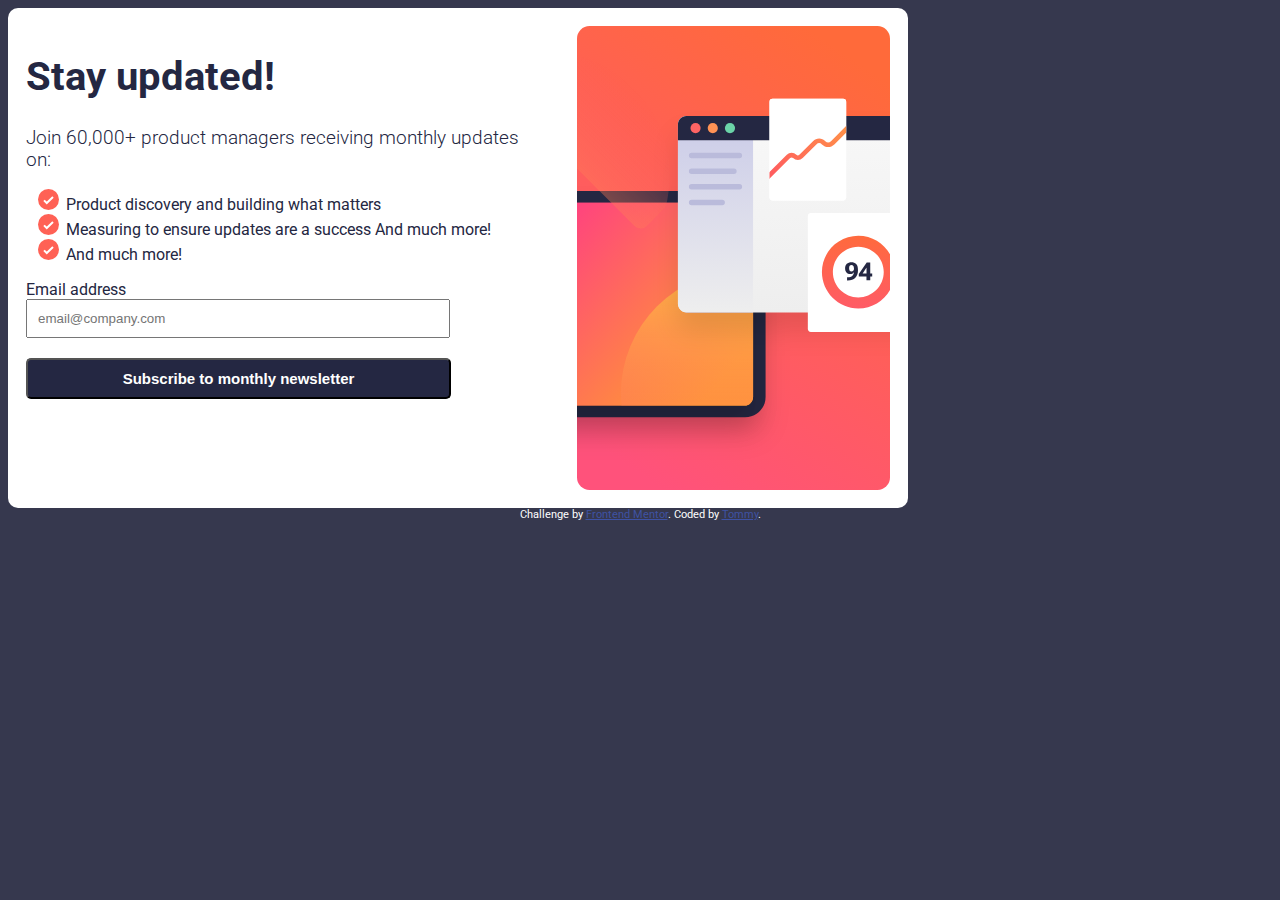
<file: index.html>
<!DOCTYPE html>
<html lang="en">
  <head>
    <meta charset="UTF-8" />
    <meta name="viewport" content="width=device-width, initial-scale=1.0" />
    <!-- displays site properly based on user's device -->

    <link
      rel="icon"
      type="image/png"
      sizes="32x32"
      href="./assets/images/favicon-32x32.png"
    />
    <!--Links stylesheet-->
    <link rel="stylesheet" href="index.css" />
    <!--Custom font google roboto-->
    <link rel="preconnect" href="https://fonts.googleapis.com" />
    <link rel="preconnect" href="https://fonts.gstatic.com" crossorigin />
    <link
      href="https://fonts.googleapis.com/css2?family=Roboto:ital,wght@0,100;0,300;0,400;0,500;0,700;0,900;1,100;1,300;1,400;1,500;1,700;1,900&display=swap"
      rel="stylesheet"
    />
    <!--Link JS sheet-->
    <script src="main.js" defer></script>
    <title>
      Frontend Mentor | Newsletter sign-up form with success message
    </title>
  </head>
  <body>
    <!--Styles the main card wich contains the whole content-->
    <div id="card--container">
      <!--Start of content-->
      <div id="card--content">
        <!-- Sign-up form start -->

        <h1>Stay updated!</h1>
        <h3>Join 60,000+ product managers receiving monthly updates on:</h3>

        <!--List of updates-->
        <ul>
          <li>Product discovery and building what matters</li>
          <li>Measuring to ensure updates are a success And much more!</li>
          <li>And much more!</li>
        </ul>

        <!--User input field-->
        <!--Where user types in Email-->
        <form id="card--signUp">
          <label for="UserEmail" id="card-Email">Email address</label>
          <input
            required
            type="email"
            placeholder="email@company.com"
            id="UserEmail"
            name="UserEmail"
          />
          <button type="submit">Subscribe to monthly newsletter</button>
        </form>

        <!-- Sign-up form end -->
      </div>
      <!--Image-->
      <div id="card--Image">
        <img
          alt="ProductImage"
          id="productImage"
          src="./assets/images/illustration-sign-up-desktop.svg"
        />
      </div>
    </div>

    <!--Footer-->
    <div class="attribution">
      Challenge by
      <a href="https://www.frontendmentor.io?ref=challenge" target="_blank"
        >Frontend Mentor</a
      >. Coded by <a href="#">Tommy</a>.
    </div>
  </body>
</html>
</file>
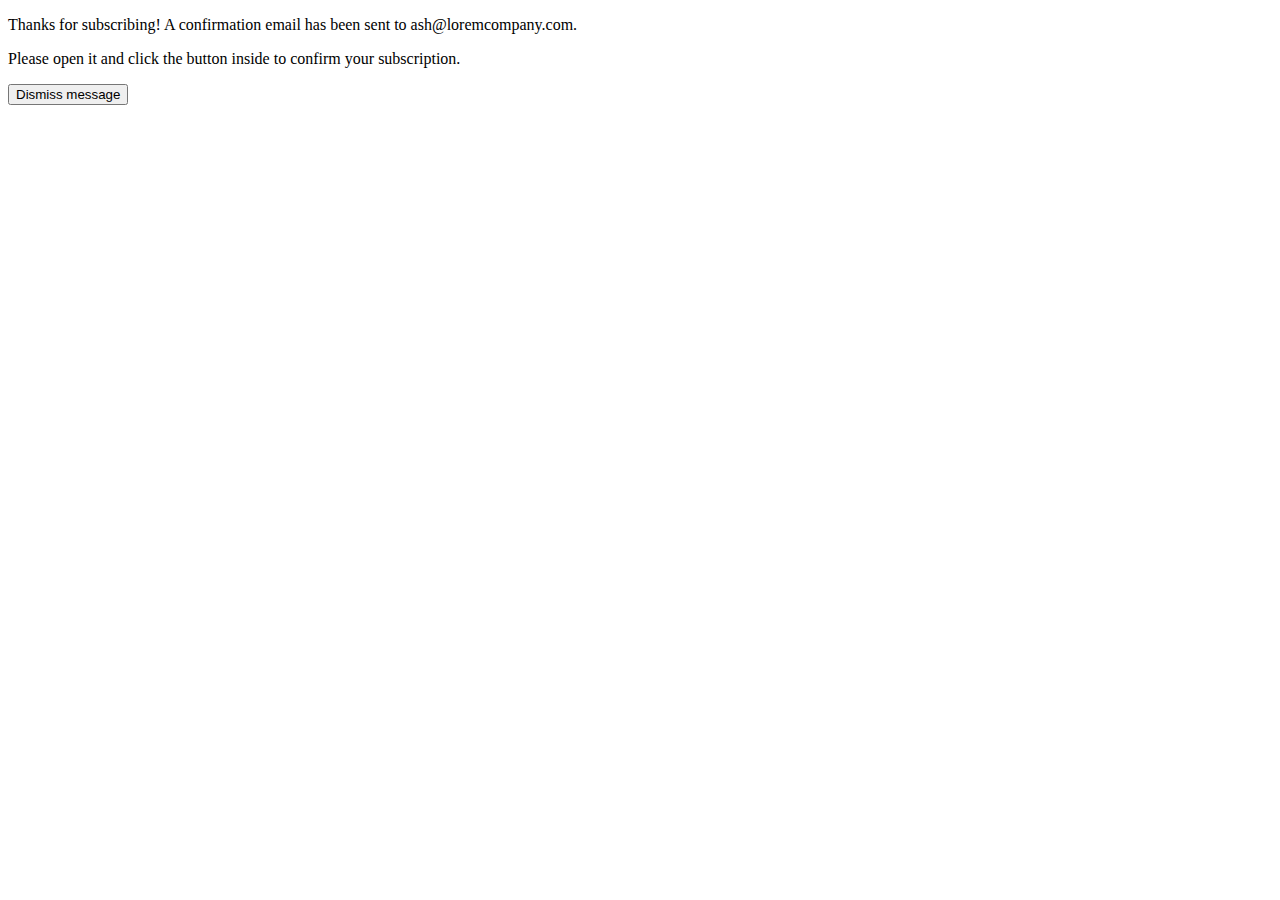
<file: sucess.html>
<!DOCTYPE html>
<head>
  <title>Sucess</title>
</head>
<body>
  <!-- Success message start -->
  <div>
    <p>
      Thanks for subscribing! A confirmation email has been sent to
      ash@loremcompany.com.
    </p>
    <p>
      Please open it and click the button inside to confirm your subscription.
    </p>
    <button>Dismiss message</button>
  </div>
</body>

<!-- Success message end -->
</file>
<file: index.css>
.attribution {
  color: white;
  font-size: 11px;
  text-align: center;
}
.attribution a {
  color: hsl(228, 45%, 44%);
}

body {
  background-color: hsl(235, 18%, 26%);
  color: hsl(234, 29%, 20%);
  font-family: "Roboto", sans-serif;
}

/*Styles container for the content */
#card--container {
  width: 900px;
  max-width: 1400px;
  border-radius: 10px;
  border: 1px black solid;
  height: 500px;
  background-color: white;
  display: flex;
  justify-content: space-evenly;
  border: none;
}

/*TEXT PART OF THE CARD*/

/*Styles the container for the text part*/
#card--content {
  padding: 2% 2%;
}

/*Title*/
h1 {
  font-size: 40px;
}

/*Intro text (text under title)*/
h3 {
  font-weight: 300;
}

/*Styles the list dots to be using a svg*/
ul {
  list-style-image: url(/assets/images/icon-list.svg);
}

/*Styles the email adress text over the input field*/
#card--Email {
  font-weight: bold;
  font-size: 12px;
}
/*Styles the input field for email adress*/

input {
  color: hsl(231, 7%, 60%);
  width: 400px;
  padding: 10px;
}
input:focus {
  color: black;
}

/*Subscription button*/
button {
  background-color: hsl(234, 29%, 20%);
  padding: 10px;
  border-radius: 5px;
  width: 425px;
  color: white;
  margin-top: 20px;
  font-size: 15px;
  font-weight: bold;
}

button:active {
  background-color: hsl(234, 31%, 26%);
}

/*IMAGE PART OF THE CARD*/

/*Styles the container for the image*/
#card--Image {
  padding: 2%;
}

/*Styles the image*/
#productImage {
  height: 100%;
}
</file>
